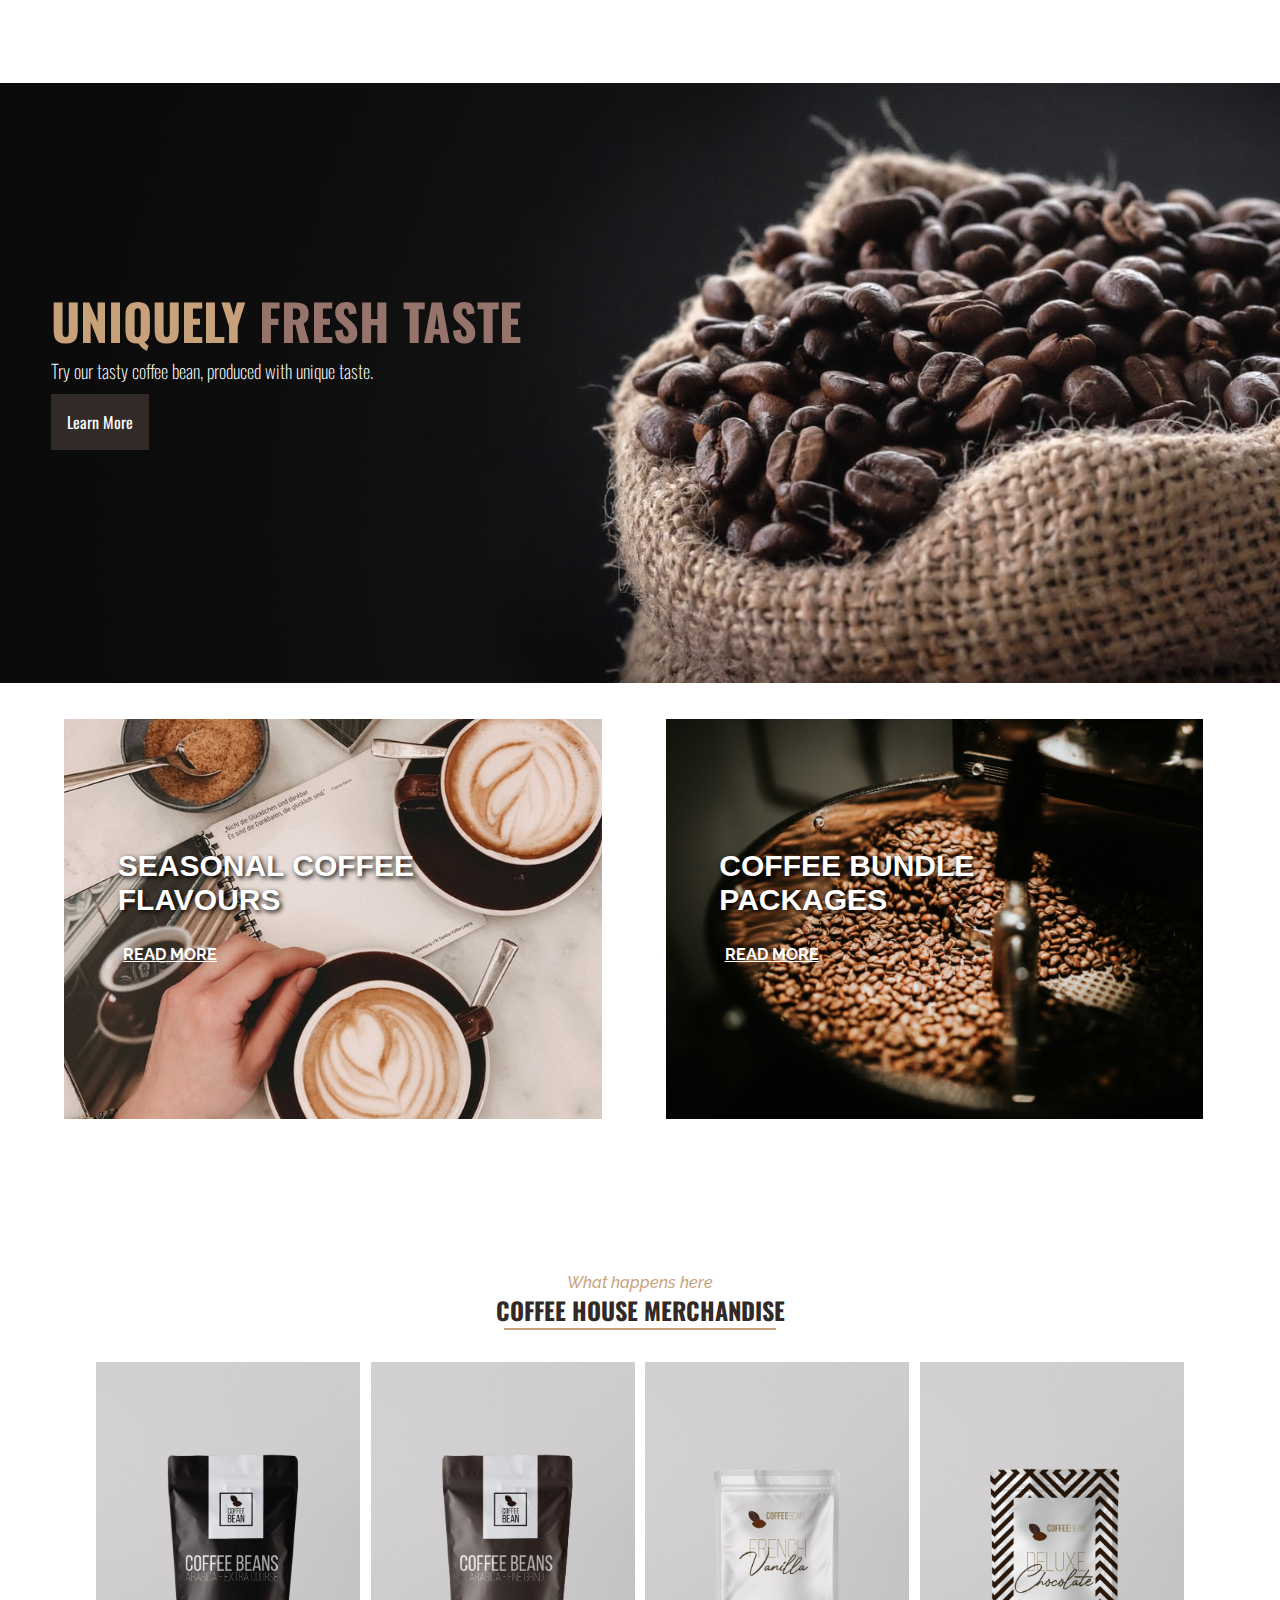
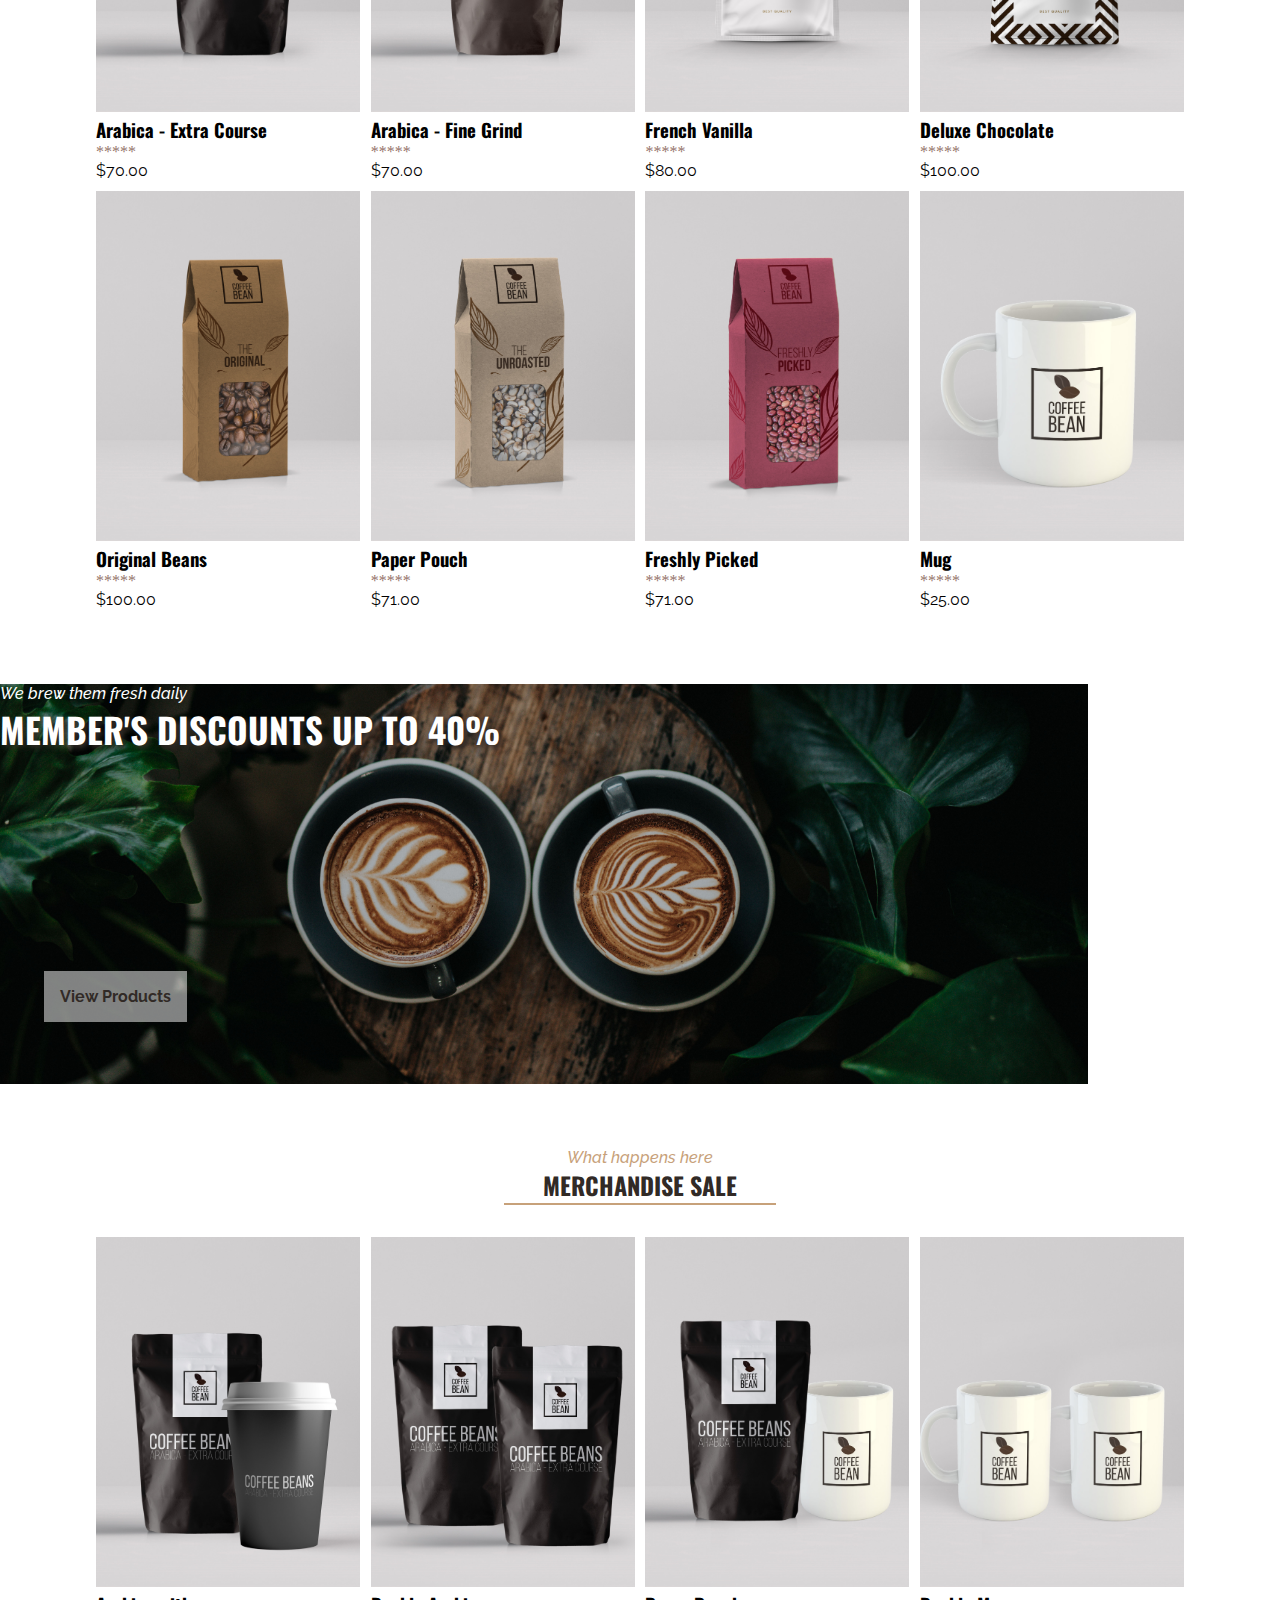
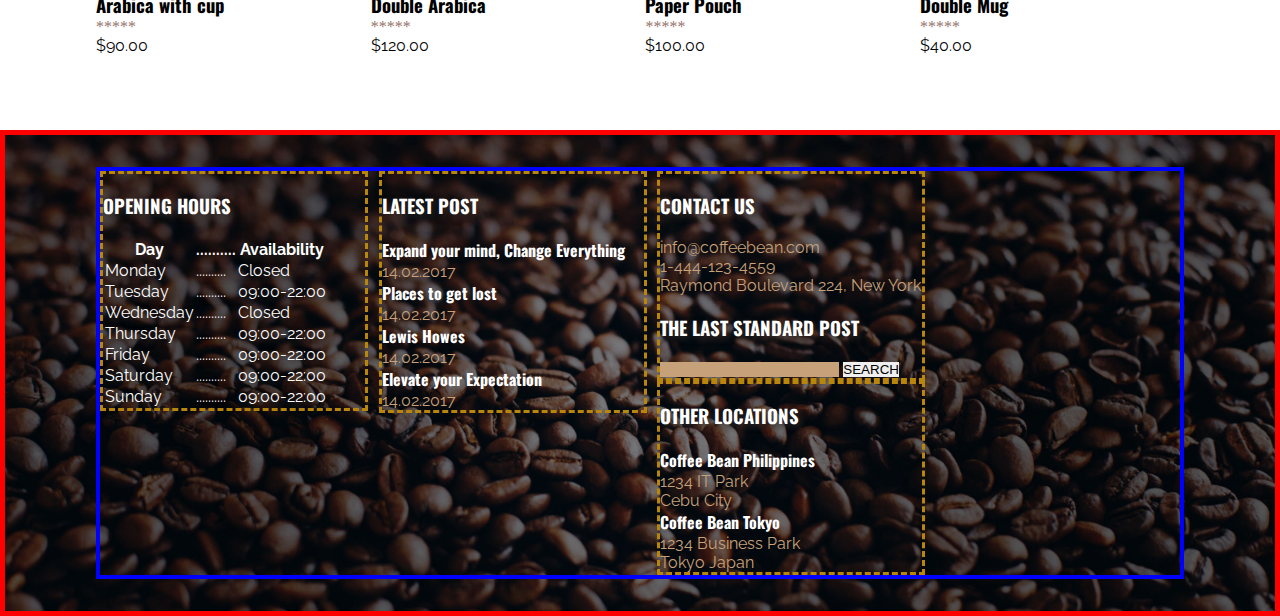
<file: index.html>
<!DOCTYPE html>
<html lang="en">
<head>
  <meta charset="UTF-8">
  <meta http-equiv="X-UA-Compatible" content="IE=edge">
  <meta name="viewport" content="width=device-width, initial-scale=1.0">
  <title>Coffee Bean</title>
  <link rel="stylesheet" href="assets/styles/index.css">
</head>
<body>
  <div class="wrapper">
    <!-- Header Area -->
    
    <div class="nav">
      <h1><a href="#">coffee bean</a></h1>
      <ul>
        <li><a href="nav">Home</a></li>
        <li><a href="#">Merchandise</a></li>
        <li><a href="#">Discount</a></li>
        <li><a href="#">On Sale</a></li>
        <li><a href="#">Reservation</a></li>
      </ul>
    </div>

    <!-- Banner Area -->

    <div class="section">
      <div class="section-text" id="banner">
        <h2>uniquely <span>fresh taste</span></h2>
        <h3>Try our tasty coffee bean, produced with unique taste.</h3>
        <a href="#">learn more</a>
      </div>
    </div>

    <!-- Banner 2 -->
    <br><br>

    <div class="section2">
      <div class="section2-text" id="flavours">
          <h2>seasonal coffee <br>flavours</h2>
          <a href="#">read more</a>
      </div>

      <div class="section2-text" id="packages">
          <h2>coffee bundle <br>packages</h2>
          <a href="#">read more</a>
      </div>
  </div>


    <!-- Merchandise -->
    <br><br><br><br><br>
    <div class="merch" id="merch">
      <div class="section-header">
          <span>What happens here</span>
          <h2>Coffee House Merchandise</h2>
          <hr>
      </div>
      <div class="merch-gallerly">
          <div class="merch-items">
              <img src="assets/images/merch-img1.jpg" alt="Arabica - Extra Course">
              <h3>Arabica - Extra Course</h3>
              <span>*****</span>
              <p>$70.00</p>
          </div>
          <div class="merch-items">
              <img src="assets/images/merch-img2.jpg" alt="Arabica - Fine Grind">
              <h3>Arabica - Fine Grind</h3>
              <span>*****</span>
              <p>$70.00</p>
          </div>
          <div class="merch-items">
              <img src="assets/images/merch-img3.jpg" alt="French Vanilla">
              <h3>French Vanilla</h3>
              <span>*****</span>
              <p>$80.00</p>
          </div>
          <div class="merch-items">
              <img src="assets/images/merch-img4.jpg" alt="Deluxe Chocolate">
              <h3>Deluxe Chocolate</h3>
              <span>*****</span>
              <p>$100.00</p>
          </div>
          <div class="merch-items">
              <img src="assets/images/merch-img5.jpg" alt="Original Beans">
              <h3>Original Beans</h3>
              <span>*****</span>
              <p>$100.00</p>
          </div>
          <div class="merch-items">
              <img src="assets/images/merch-img6.jpg" alt="Paper Pouch">
              <h3>Paper Pouch</h3>
              <span>*****</span>
              <p>$71.00</p>
          </div>
          <div class="merch-items">
              <img src="assets/images/merch-img7.jpg" alt="Freshly Picked">
              <h3>Freshly Picked</h3>
              <span>*****</span>
              <p>$71.00</p>
          </div>
          <div class="merch-items">
              <img src="assets/images/merch-img8.jpg" alt="Mug">
              <h3>Mug</h3>
              <span>*****</span>
              <p>$25.00</p>
          </div>
      </div>
  </div>


  <!-- Discount Area -->
  <div class="discount" id="discount">
      <div class="discount-text">
          <span>We brew them fresh daily</span>
          <h3>Member's discounts up to 40%</h3>
          <a href="#merch">View Products</a>
      </div>
  </div>


  <!-- Merchandise Sale -->
  <div class="sale" id="sale">
      <div class="section-header2">
          <span>What happens here</span>
          <h2>Merchandise Sale<h2>
          <hr>
      </div>
      <div class="sale-gallerly">
          <div class="sale-items">
              <img src="assets/images/merch-img9.jpg" alt="Arabica with cup">
              <h3>Arabica with cup</h3>
              <span>*****</span>
              <p>$90.00</p>
          </div>
          <div class="sale-items">
              <img src="assets/images/merch-img10.jpg" alt="Double Arabica">
              <h3>Double Arabica</h3>
              <span>*****</span>
              <p>$120.00</p>
          </div>
          <div class="sale-items">
              <img src="assets/images/merch-img11.jpg" alt="Paper Pouch">
              <h3>Paper Pouch</h3>
              <span>*****</span>
              <p>$100.00</p>
          </div>
          <div class="sale-items">
              <img src="assets/images/merch-img12.jpg" alt="Double Mug">
              <h3>Double Mug</h3>
              <span>*****</span>
              <p>$40.00</p>
          </div>
        </div>
  </div>





          <!-- Footer Area -->

          <div class="footer">
            <div class="footer-contents">
              
              <div class="footer-widgets">
                <h3>Opening Hours</h3>

                <table>

                  <tr>
                    <th>Day</th>
                    <th>..........</th>
                    <th>Availability</th>
                  </tr>

                  <tr>
                    <td>Monday</td>
                    <td>..........</td>
                    <td>Closed</td>
                  </tr>

                  <tr>
                    <td>Tuesday</td>
                    <td>..........</td>
                    <td>09:00-22:00</td>
                  </tr>

                  <tr>
                    <td>Wednesday</td>
                    <td>..........</td>
                    <td>Closed</td>
                  </tr>

                  <tr>
                    <td>Thursday</td>
                    <td>..........</td>
                    <td>09:00-22:00</td>
                  </tr>

                  <tr>
                    <td>Friday</td>
                    <td>..........</td>
                    <td>09:00-22:00</td>
                  </tr>

                  <tr>
                    <td>Saturday</td>
                    <td>..........</td>
                    <td>09:00-22:00</td>
                  </tr>

                  <tr>
                    <td>Sunday</td>
                    <td>..........</td>
                    <td>09:00-22:00</td>
                  </tr>

                </table>
              </div>

              <div class="footer-widgets">
                <h3>Latest Post</h3>

                <h4>Expand your mind, Change Everything</h4>
                <p>14.02.2017</p>

                <h4>Places to get lost</h4>
                <p>14.02.2017</p>

                <h4>Lewis Howes</h4>
                <p>14.02.2017</p>

                <h4>Elevate your Expectation</h4>
                <p>14.02.2017</p>

              </div>

              <div class="footer-widgets">
                <h3>Contact Us</h3>

                <p>info@coffeebean.com</p>
                <p>1-444-123-4559</p>
                <p>Raymond Boulevard 224, New York</p>

                <h3>The Last Standard Post</h3>

                <form action="#" class="footer-form">

                  <input type="search" name="search" id="search">
                  <input type="submit" value="SEARCH">

                </form>

              </div>

              <div class="footer-widgets">
                <h3>Other Locations</h3>

                <h4>Coffee Bean Philippines</h4>
                <p>1234 IT Park</p>
                <p>Cebu City</p>

                <h4>Coffee Bean Tokyo</h4>
                <p>1234 Business Park</p>
                <p>Tokyo Japan</p>
              </div>



            </div>
          </div>



  </div>
</body>
</html>
</file>
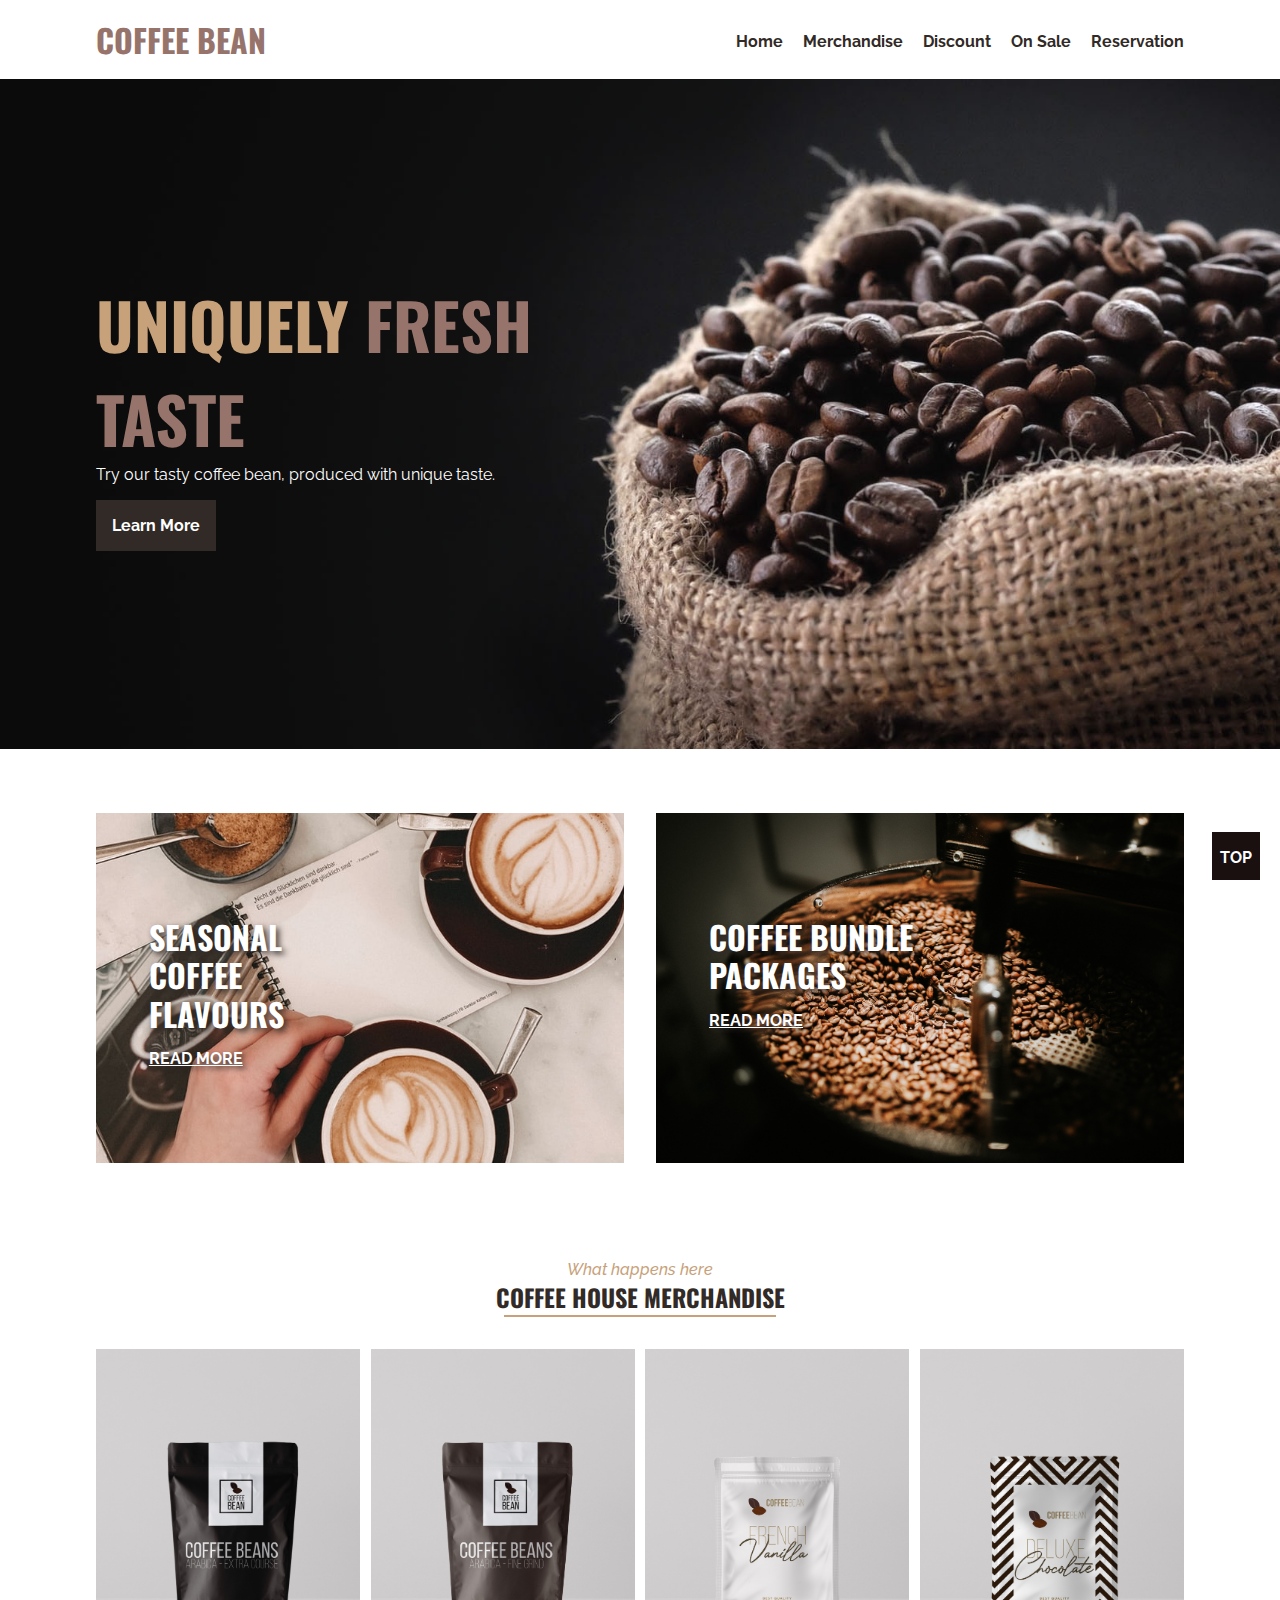
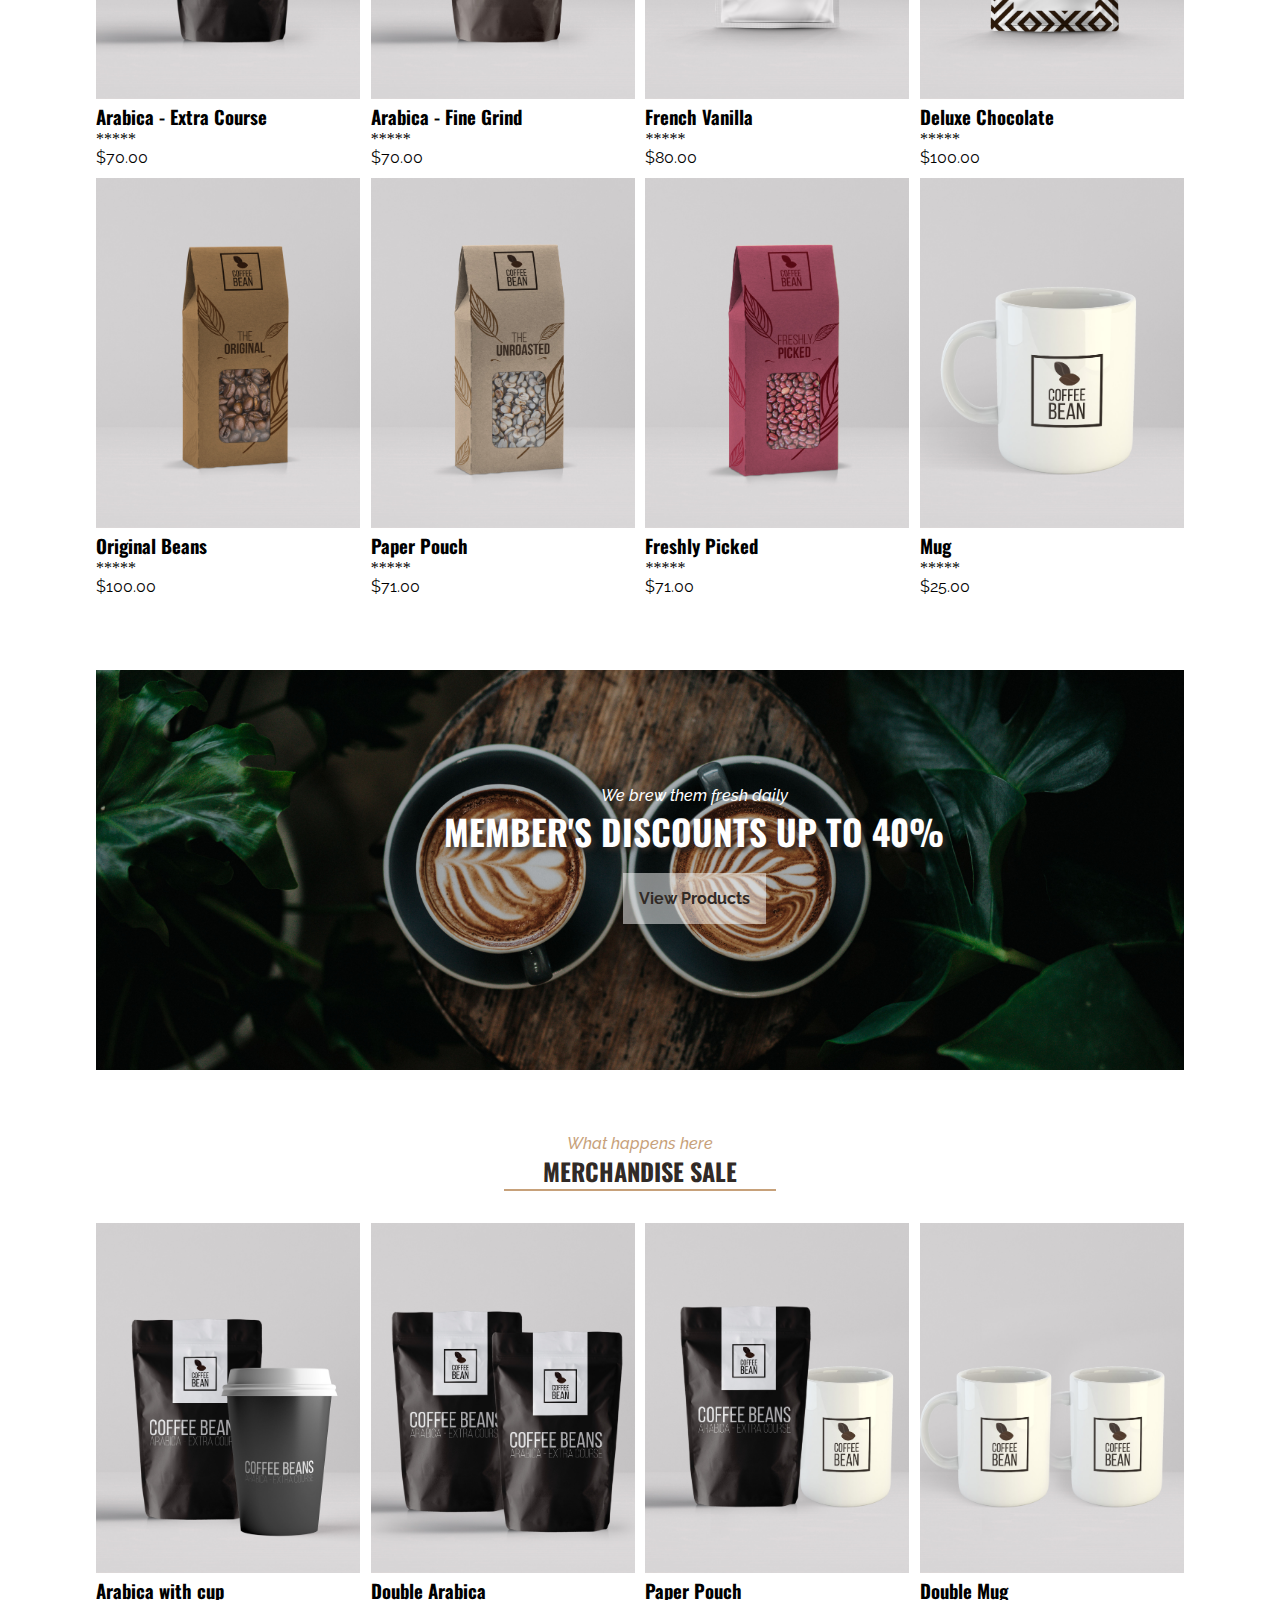
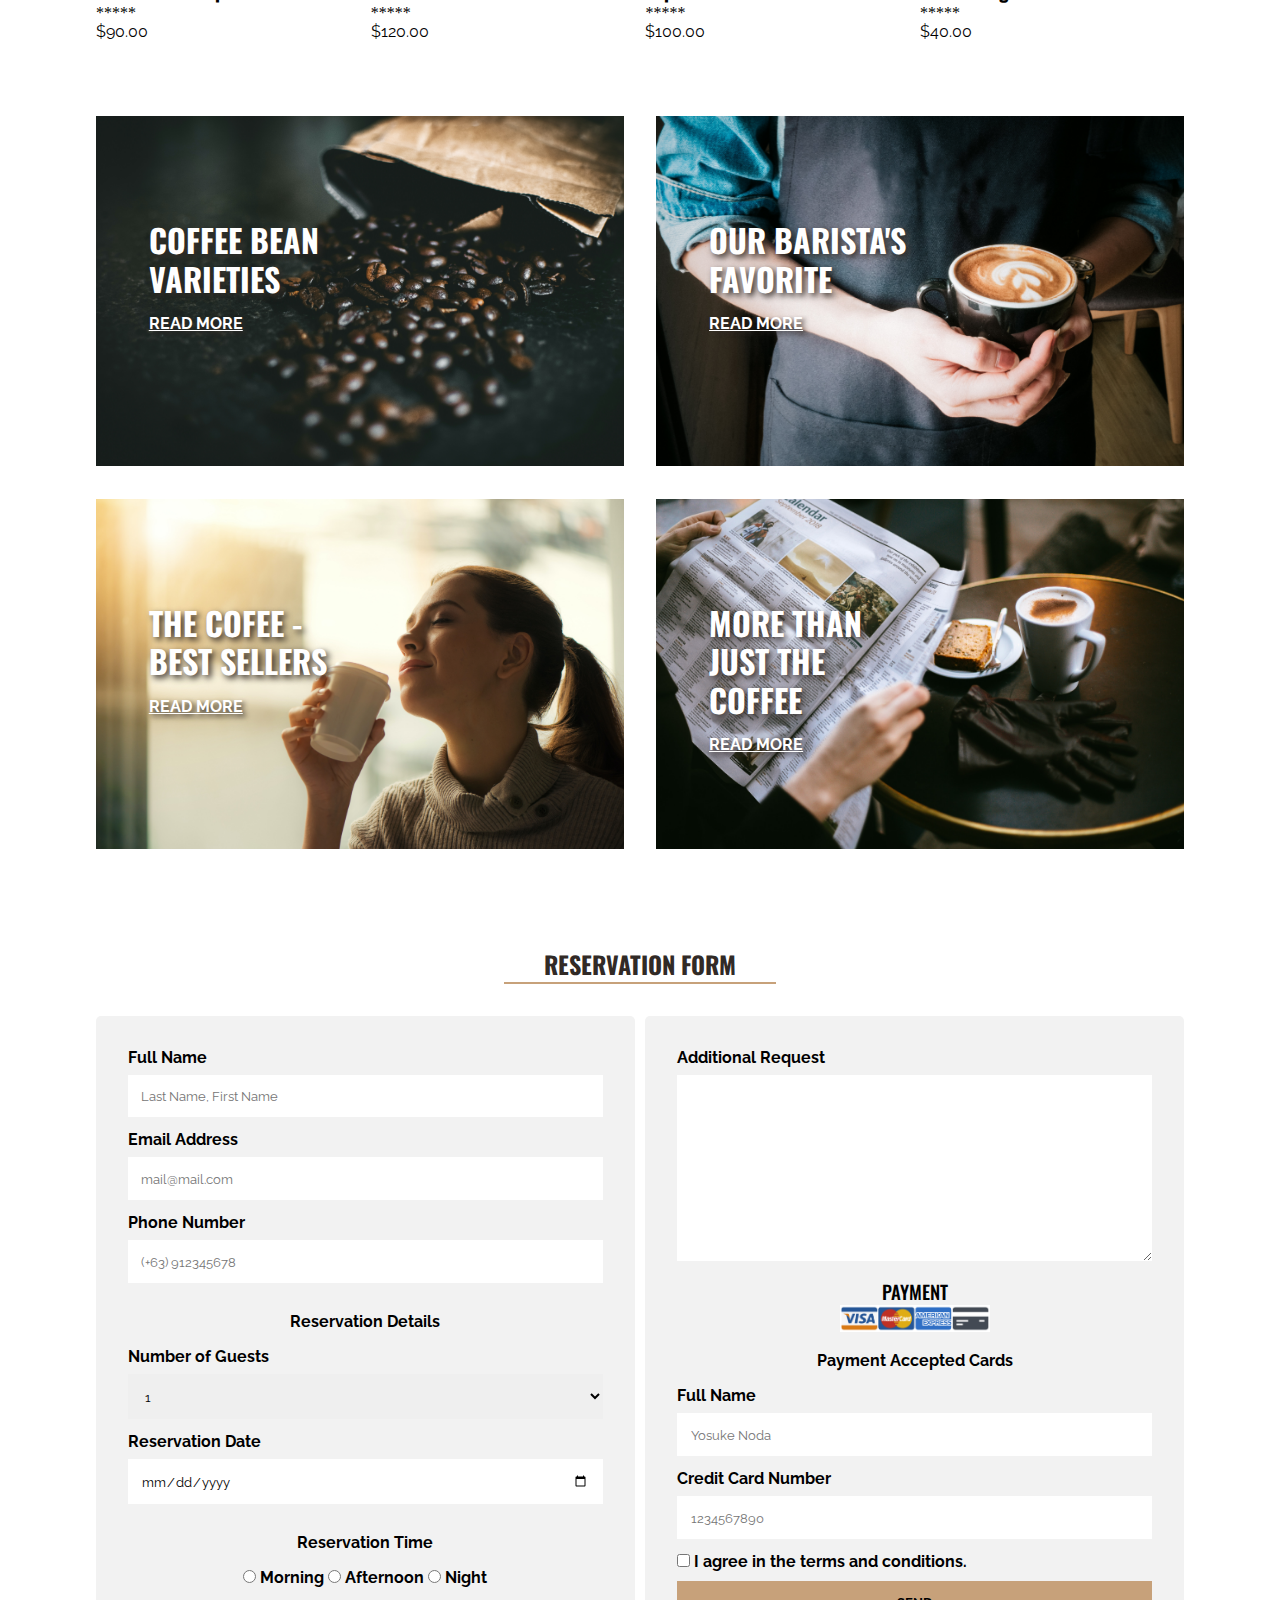
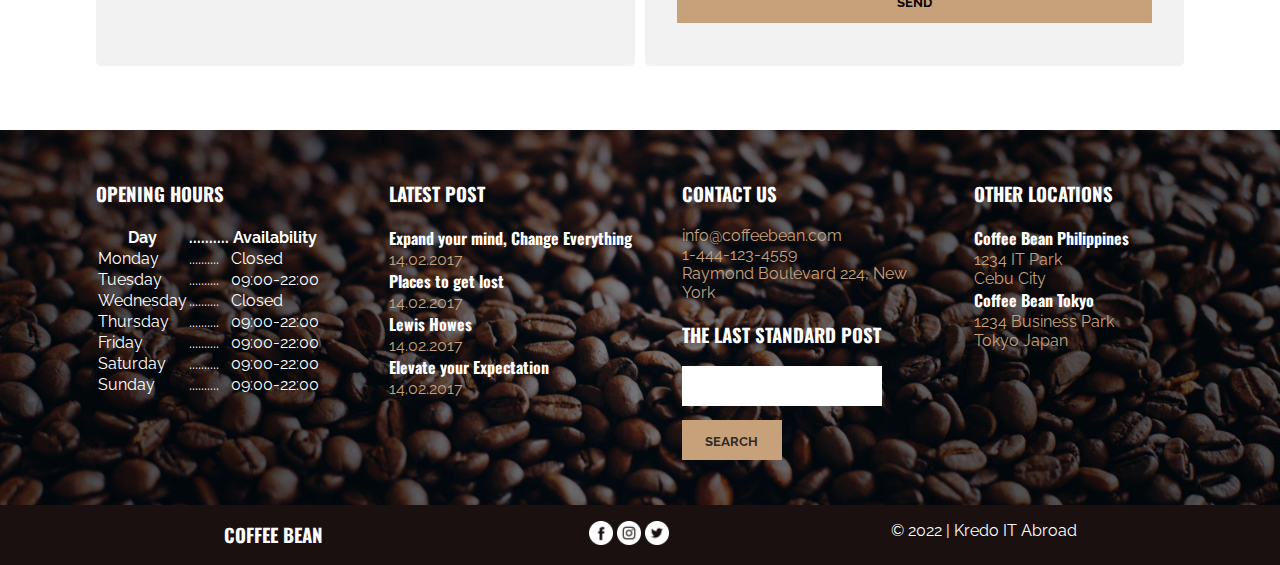
<file: index2.html>
<!DOCTYPE html>
<html lang="en">
<head>
    <meta charset="UTF-8">
    <meta http-equiv="X-UA-Compatible" content="IE=edge">
    <meta name="viewport" content="width=device-width, initial-scale=1.0">
    <title>Coffee Bean</title>
    <link rel="stylesheet" href="assets/styles/style2.css">
</head>
<body>
    <div class="wrapper">

        <!-- Header Area -->
        <div class="nav" id="nav">
            <h1><a href="#nav">Coffee Bean</a></h1>
            <ul>
                <li><a href="#nav">Home</a></li>
                <li><a href="#merch">Merchandise</a></li>
                <li><a href="#discount">Discount</a></li>
                <li><a href="#sale">On Sale</a></li>
                <li><a href="#res">Reservation</a></li>
            </ul>
        </div>

        <!-- Banner Area -->

        <div class="banner">
            <div class="banner-text">
                <h2>Uniquely <span>Fresh Taste</span></h2>
                <p>Try our tasty coffee bean, produced with unique taste.</p>
                <a href="#">Learn More</a>
            </div>
        </div>

        <!-- Ads Area -->

        <div class="ads">
            <div class="ads-items ads-item1" >
                <div class="ads-text">
                    <h3>Seasonal Coffee Flavours</h3>
                    <a href="#">Read More</a>
                </div>
            </div>

            <div class="ads-items ads-item2">
                <div class="ads-text">
                    <h3>Coffee Bundle Packages</h3>
                    <a href="#">Read More</a>
                </div>
            </div>
        </div>

        <!-- Merchandise Area -->
        <div class="merch" id="merch">
            <div class="section-header">
                <span>What happens here</span>
                <h2>Coffee House Merchandise</h2>
                <hr>
            </div>
            <div class="merch-gallerly">
                <div class="merch-items">
                    <img src="assets/images/merch-img1.jpg" alt="Arabica - Extra Course">
                    <h3>Arabica - Extra Course</h3>
                    <span>*****</span>
                    <p>$70.00</p>
                </div>
                <div class="merch-items">
                    <img src="assets/images/merch-img2.jpg" alt="Arabica - Fine Grind">
                    <h3>Arabica - Fine Grind</h3>
                    <span>*****</span>
                    <p>$70.00</p>
                </div>
                <div class="merch-items">
                    <img src="assets/images/merch-img3.jpg" alt="French Vanilla">
                    <h3>French Vanilla</h3>
                    <span>*****</span>
                    <p>$80.00</p>
                </div>
                <div class="merch-items">
                    <img src="assets/images/merch-img4.jpg" alt="Deluxe Chocolate">
                    <h3>Deluxe Chocolate</h3>
                    <span>*****</span>
                    <p>$100.00</p>
                </div>
                <div class="merch-items">
                    <img src="assets/images/merch-img5.jpg" alt="Original Beans">
                    <h3>Original Beans</h3>
                    <span>*****</span>
                    <p>$100.00</p>
                </div>
                <div class="merch-items">
                    <img src="assets/images/merch-img6.jpg" alt="Paper Pouch">
                    <h3>Paper Pouch</h3>
                    <span>*****</span>
                    <p>$71.00</p>
                </div>
                <div class="merch-items">
                    <img src="assets/images/merch-img7.jpg" alt="Freshly Picked">
                    <h3>Freshly Picked</h3>
                    <span>*****</span>
                    <p>$71.00</p>
                </div>
                <div class="merch-items">
                    <img src="assets/images/merch-img8.jpg" alt="Mug">
                    <h3>Mug</h3>
                    <span>*****</span>
                    <p>$25.00</p>
                </div>
            </div>
        </div>


        <!-- Discount Area -->
        <div class="discount" id="discount">
            <div class="discount-text">
                <span>We brew them fresh daily</span>
                <h3>Member's discounts up to 40%</h3>
                <a href="#merch">View Products</a>
            </div>
        </div>


        <!-- Merchandise Sale -->
        <div class="sale" id="sale">
            <div class="section-header2">
                <span>What happens here</span>
                <h2>Merchandise Sale<h2>
                <hr>
            </div>
            <div class="sale-gallerly">
                <div class="sale-items">
                    <img src="assets/images/merch-img9.jpg" alt="Arabica with cup">
                    <h3>Arabica with cup</h3>
                    <span>*****</span>
                    <p>$90.00</p>
                </div>
                <div class="sale-items">
                    <img src="assets/images/merch-img10.jpg" alt="Double Arabica">
                    <h3>Double Arabica</h3>
                    <span>*****</span>
                    <p>$120.00</p>
                </div>
                <div class="sale-items">
                    <img src="assets/images/merch-img11.jpg" alt="Paper Pouch">
                    <h3>Paper Pouch</h3>
                    <span>*****</span>
                    <p>$100.00</p>
                </div>
                <div class="sale-items">
                    <img src="assets/images/merch-img12.jpg" alt="Double Mug">
                    <h3>Double Mug</h3>
                    <span>*****</span>
                    <p>$40.00</p>
                </div>
            </div>
        </div>

            <!-- Ads2 Area -->
                <div class="ads2">

                    <div class="ads2-items ads2-item1" >
                        <div class="ads2-text">
                            <h3>Coffee Bean Varieties</h3>
                            <a href="#">Read More</a>
                        </div>
                    </div>
        
                    <div class="ads2-items ads2-item2">
                        <div class="ads2-text">
                            <h3>Our Barista's Favorite</h3>
                            <a href="#">Read More</a>
                        </div>
                    </div>

                    <div class="ads2-items ads2-item3">
                        <div class="ads2-text">
                            <h3>The Cofee - Best Sellers</h3>
                            <a href="#">Read More</a>
                        </div>
                    </div>

                    <div class="ads2-items ads2-item4">
                        <div class="ads2-text">
                            <h3>More Than Just The Coffee</h3>
                            <a href="#">Read More</a>
                        </div>
                    </div>
                </div>

            <!-- Reservation Form -->

            <div class="res" id="res">
                <div class="section-header3">
                    <h2>Reservation Form<h2>
                    <hr>
                </div>

                <form class="form" action="#" method="#">

                    <div class="form-group">

                        <label for="full-name">Full Name</label>
                        <input type="text" name="full_name" id="full-name" placeholder="Last Name, First Name" required>


                        <label for="email">Email Address</label>
                        <input type="email" name="email" id="email" placeholder="mail@mail.com" required>


                        <label for="phone">Phone Number</label>
                        <input type="tel" name="phone" id="phone" placeholder="(+63) 912345678" required>

                        <p>Reservation Details</p>

                        <label for="guest-num">Number of  Guests</label>
                        <select name="guest-num" id="guest-num" required>
                            <option value="1person">1</option>
                            <option value="2persons">2</option>
                            <option value="3persons">3</option>
                            <option value="4persons">4</option>
                            <option value="morethan4">more than 4</option>
                        </select>

                        <label for="res-date">Reservation Date</label>
                        <input type="date" name="res-date" id="res-date" required>
                        
                        <p>Reservation Time</p>
                        
                        <div class="res-time">
                            <input type="radio" name="time" id="am" value="morning" required>
                            <label for="am">Morning</label>

                            <input type="radio" name="time" id="pm" value="afternoon" required>
                            <label for="pm">Afternoon</label>

                            <input type="radio" name="time" id="night" value="night" required>
                            <label for="night">Night</label>
                        </div>
                    </div>
                
            


                    <div class="form-group">

                        <label for="request">Additional Request</label>
                        <textarea name="request" id="request" cols="30" rows="10"></textarea>

                        <h3>Payment</h3>
                        <p>Payment Accepted Cards</p>

                        <label for="name-card">Full Name</label>
                        <input type="text" name="name-card" id="name-card" placeholder="Yosuke Noda" required>

                        <label for="cc-num">Credit Card Number</label>
                        <input type="number" name="cc-num" id="cc-num" placeholder="1234567890" required>

                        <div class="res-agreement">
                            <input type="checkbox" name="res-agreement" id="res-agreement">
                            <label for="res-agreement">I agree in the terms and conditions.</label>
                        </div>

                        <input type="submit" name="submit" value="send">

                    </div>
                </form>
            </div>


            <!-- Footer Area -->
            <!-- <div class="footer"> -->
                
                <div class="footer-contents">

                    <div class="footer-text footer-text1">
                        <h3>Opening Hours</h3>
                        <table>
                            <tr>
                              <th>Day</th>
                              <th>..........</th>
                              <th>Availability</th>
                            </tr>
                            <tr>
                              <td>Monday</td>
                              <td>..........</td>
                              <td>Closed</td>
                            </tr>
                            <tr>
                              <td>Tuesday</td>
                              <td>..........</td>
                              <td>09:00-22:00</td>
                            </tr>
                            <tr>
                              <td>Wednesday</td>
                              <td>..........</td>
                              <td>Closed</td>
                            </tr>
                            <tr>
                              <td>Thursday</td>
                              <td>..........</td>
                              <td>09:00-22:00</td>
                            </tr>
                            <tr>
                              <td>Friday</td>
                              <td>..........</td>
                              <td>09:00-22:00</td>
                            </tr>
                            <tr>
                              <td>Saturday</td>
                              <td>..........</td>
                              <td>09:00-22:00</td>
                            </tr>
                            <tr>
                              <td>Sunday</td>
                              <td>..........</td>
                              <td>09:00-22:00</td>
                            </tr>
                          </table>
                    </div>

                    <div class="footer-text">
                        <h3>Latest Post</h3>
                        <h4>Expand your mind, Change Everything</h4>
                        <p>14.02.2017</p>
                        <h4>Places to get lost</h4>
                        <p>14.02.2017</p>
                        <h4>Lewis Howes</h4>
                        <p>14.02.2017</p>
                        <h4>Elevate your Expectation</h4>
                        <p>14.02.2017</p>
                    </div>

                    <div class="footer-text">
                        <h3>Contact Us</h3>
                        <p>info@coffeebean.com</h4>
                        <p>1-444-123-4559</p>
                        <p>Raymond Boulevard 224, New York</p>

                        <h3>The Last Standard Post</h3>
                        <form action="#">
                            <input type="search" name="search" id="search">
                            <input type="submit" value="SEARCH">
                        </form>
                    </div>

                    <div class="footer-text">
                        <h3>Other Locations</h3>
                        <h4>Coffee Bean Philippines</h4>
                        <p>1234 IT Park</p>
                        <p>Cebu City</p>

                        <h4>Coffee Bean Tokyo</h4>
                        <p>1234 Business Park</p>
                        <p>Tokyo Japan</p>
                    </div>

                </div>





                <div class="footer-con">

                    <div class="con-text">
                        <h3><a href="#nav">Coffee Bean</a></h3>
                    </div>

                    <div class="con-text">
                          <a href="https://www.facebook.com/" target="_blank"><img src="assets/images/icon-fb.png" alt="facebook"></a>
                         <a href="https://www.instagram.com/" target="_blank"><img src="assets/images/icon-ig.png" alt="instagram"></a>
                         <a href="#https://www.twitter.com/" target="_blank"><img src="assets/images/icon-tw.png" alt="twitter"></a>
                    </div>

                    <div class="con-text">
                        <p>&copy; 2022 | Kredo IT Abroad</p>
                    </div>

                </div>

            <!-- </div> -->

            <!-- TOP -->
            <a href="#nav" class="clicktotop">TOP</a>

    </div>
</body>
</html>
</file>
<file: assets/styles/index.css>
@import url('https://fonts.googleapis.com/css2?family=Oswald:wght@200;300;400;500;600;700&family=Raleway:ital,wght@0,100;0,200;0,300;0,400;0,500;0,600;0,700;0,800;0,900;1,100;1,200;1,300;1,400;1,500;1,600;1,700;1,800;1,900&display=swap');

* {
  margin: 0;
  padding: 0;
  box-sizing: 0;
  border: none;
  outline: none;
}

h1, h2, h3, h4, h5, h6 {
  font-family: 'Oswald', sans-serif;
}

p {
  font-family: 'Raleway', sans-serif;
}

.wrapper {
  width: 100%;
  margin: auto;
}


/* Header Area */


.nav {
  width: 85%;
  margin: 1em auto;
  overflow: auto;
}

.nav h1 a {
  float: left;
  text-decoration: none;
  font-family: 'Oswald', sans-serif;
  color: #96746b;
  text-transform: uppercase;

}

.nav ul {
  float: right;
  margin: 1em auto;
}

.nav ul li {
  display: inline;
}

.nav ul li a {
  margin-left: 1em;
  text-decoration: none;
  font-weight: bold;
  color: #312a26;
  font-family: 'Raleway', sans-serif;
}



/* Banner Area */

.section {
  overflow: auto;
}

.section-text {
  height: 600px;
  text-align: left;
}

.section h2 {
  color: #c7a17a;
  text-transform: uppercase;
  font-family: 'Oswald', sans-serif;
  font-size: 50px;
  position: relative;
  left: 4%;
  top: 200px;
  text-align: left;
}

.section h3, a {
  position: relative;
  left: 4%;
  top: 200px;
}

span {
  color: #96746B;
}

.section h3 {
  color: white;
  /* text-transform: uppercase; */
  font-family: 'Oswald', sans-serif;
  font-weight: lighter;
}

.section-text a {
  text-decoration: none;
  text-transform: capitalize;
  color: white;
  font-family: 'Oswald', sans-serif;
  background-color: #312a26;
  padding: 1em;
  margin-top: 10px;
  display: inline-block;
}

#banner {
  background-image: url(../images/banner-bg.jpg);
  background-position: center;
  background-size: cover;
  position: relative;
}







/* Banner 2 */

.section2 {
  /* border: 5px solid darkblue; */
  overflow: auto;
}

.section2-text {
   /* border: 3px dashed darkgreen; */
   height: 400px;
   width: 50%;
   float: left;
   width: 42%;
   /* margin-right: 2%; */
   margin-left: 5%;
   text-align: left;
}


.section2-text:nth-child(2) {
   margin-right: 0;
}

.section2-text h2 {
   color: white;
   text-transform: uppercase;
   text-shadow: 2px 2px 5px black;
   font-family: '', sans-serif;
   font-size: 30px;
   position: absolute;
   top: 130px;
   left: 10%;
}


.section2-text a {
  text-decoration-line: white;
  text-transform: uppercase;
  color: white;
  font-family: 'Raleway', sans-serif;
  font-weight: bold;
  background-color: none;
  padding: 1em;
  margin-top: 10px;
  display: inline-block;
  left: 8%;
}

#flavours {
  background-image: url(../images/ads-img1.jpg);
  background-position: center;
  background-size: cover;
  position: relative
}

#packages {
  background-image: url(../images/ads-img2.jpg);
  background-position: center;
  background-size: cover;
  position: relative
}



/* Merchandise Area */
.merch {
  width: 85%;
  margin: 4em auto;
  overflow: auto;
}

.section-header {
  text-align: center;
}

.section-header span {
  font-family: 'Raleway', sans-serif;
  font-weight: 500;
  color: #c7a17a;
  font-style: italic;
}

.section-header h2 {
  text-transform: uppercase;
  color: #312a26;
}

.section-header hr {
  height: 2px;
  width: 25%;
  margin: auto;
  background-color: #c7a17a;
}

.merch-gallerly {
  margin-top: 2em;
  overflow: auto;
}

.merch-items {
  width: 24.25%;
  float: left;
  margin-right: 1%;
  margin-bottom: 1%;
}

.merch-items:nth-child(4), .merch-items:nth-child(8) {
  margin-right: 0;
}

.merch-items img {
  width: 100%;
  height: 350px;
  object-fit: cover;
}

/* Discount Area */

.discount {
  background-image: url(../images/discount-img.jpg);
  background-position: center;
  background-size: cover;
  width: 85%;
  height: 400px;
  /* position: relative; */
  left: 7.5%;
}

.discount-text {
  /* text-align: center;
  position: absolute; */
  top: 29%;
  left: 32%;
}

.discount-text span {
  color: white;
  font-style: italic;
  font-weight: 500;
  font-size: 1em;
  font-family: 'Raleway', sans-serif;
}

.discount-text h3 {
  color: white;
  text-transform: uppercase;
  font-weight: 700;
  font-size: 35px;
  text-shadow: 3px 3px 5px #312a26;
}

.discount-text a {
  text-decoration: none;
  padding: 1em;
  color: #312a26;
  background-color: rgba(255, 255, 255, 0.5);
  font-family: 'Raleway', sans-serif;
  margin-top: 1em;
  font-weight: 700;
  display: inline-block;
}



/* Merchandise Sale */

.sale {
  width: 85%;
  margin: 4em auto;
}

.section-header2 {
  text-align: center;
}

.section-header2 span {
  font-family: 'Raleway', sans-serif;
  font-weight: 500;
  color: #c7a17a;
  font-style: italic;
}

.section-header2 h2 {
  text-transform: uppercase;
  color: #312a26;
}

.section-header2 hr {
  height: 2px;
  width: 25%;
  margin: auto;
  background-color: #c7a17a;
}

.sale-gallerly {
  margin-top: 2em;
  overflow: auto;
}

.sale-items {
  width: 24.25%;
  float: left;
  margin-right: 1%;
  margin-bottom: 1%;
}

.sale-items:nth-child(4) {
  margin-right: 0;
}

.sale-items img {
  width: 100%;
  height: 350px;
  object-fit: cover;
}






/* Footer Area */

.footer {
  border: 5px solid red;
  background-image: url(../images/footer-img.jpg);
  background-size: cover;
  background-position: center;
  padding-top: 2em;
  padding-bottom: 2em;
}

.footer-contents {
  border: 4px solid blue;
  width: 85%;
  margin: auto;
  overflow: auto; /*activate when float:left in footer-widgets*/
}

.footer-widgets {
  border: 3px dashed darkgoldenrod;
  float: left;
  width: 24.25%;
  margin-right: 1%;
}

.footer-widgets:nth-child(4) {
  margin-right: 0;
}

.footer-widgets h3 {
  color: #fff;
  text-transform: uppercase;
  text-shadow: 3px 3px 6px #312a26;
  margin-top: 1em;
  margin-bottom: 1em;
}

.footer-widgets h4 {
  color: #fff;
}

.footer-widgets p {
  color: #c7a17a;
}

.footer td, th {
  color: #fff;
  font-family: 'Raleway', sans-serif;
  text-shadow: 3px 3px 6px #312a26;
}

.footer-form * {
  width: auto;
}

#search {
  background-color: #c7a17a;
  font-weight: 700;
  text-transform: uppercase;
}

.footer-text input[type="search"] {
  height: 40px;
  width: 160px;
}

.footer-text input[type="submit"] {
  height: 40px;
  width: 100px;
  background-color: #c7a17a;
  color: #312a26;
}

/* End of Footer Section 9 */
</file>
<file: assets/styles/style2.css>
@import url('https://fonts.googleapis.com/css2?family=Oswald:wght@200;300;400;500;600;700&family=Raleway:ital,wght@0,100;0,200;0,300;0,400;0,500;0,600;0,700;0,800;0,900;1,100;1,200;1,300;1,400;1,500;1,600;1,700;1,800;1,900&display=swap');

*{
    margin: 0;
    padding: 0;
    box-sizing: border-box;
    outline: none;
    border: none;
}

h1, h2, h3, h4, h5, h6{
    font-family: 'Oswald', sans-serif;
}

p{
    font-family: 'Raleway', sans-serif;
}

.wrapper{
    width: 100%;
    margin: auto;
}

/* Header Area */
.nav{
    overflow: auto;
    width: 85%;
    margin: 1em auto;
}

.nav h1 {
    text-transform: uppercase;
    float: left;
    width: 50%;
}

.nav h1 a{
    color: #96746b;
    text-decoration: none;
    font-family: 'Oswald', sans-serif;
}

.nav ul{
    width: 50%;
    float: left;
    text-align: right;
    padding-top: 1em;
}

.nav ul li{
    display: inline-block;
    margin-left: 1em;
}

.nav ul li a{
    font-family: 'Raleway', sans-serif;
    font-weight: 700;
    color: #312a26;
    text-decoration: none;
} 
/* Banner Area */
.banner {
    background-image: url('../images/banner-bg.jpg');
    background-size: cover;
    background-position: center;
    width: 100%;
    height: 670px;
    position: relative;
}

.banner-text {
    /* border: 2px solid salmon; */
    position: absolute;
    top: 50%;
    left: 7.5%;
    width: 45%;
    transform: translateY(-50%);
}

.banner-text h2 {
    color: #c7a17a;
    font-size: 4em;
    text-transform: uppercase;
}

.banner-text h2 span {
    color: #96746b;
}

.banner-text p {
    color: white;
}

.banner a {
    text-decoration: none;
    padding: 1em;
    color: white;
    background-color: #312a26;
    font-family: 'Raleway', sans-serif;
    margin-top: 1em;
    font-weight: 700;
    display: inline-block;
}

/* Ads Area */
.ads {
    width: 85%;
    margin: 4em auto;
    overflow: auto;
}

.ads-items {
    float: left;
    height: 350px;
    width: 48.5%;
    background-size: cover;
    background-position: center;
    margin-bottom: 3%;
    position: relative;
}

.ads-item1 {
    background-image: url(../images/ads-img1.jpg);
    margin-right: 3%;
}

.ads-item2 {
    background-image: url(../images/ads-img2.jpg);
}

.ads-text {
    width: 40%;
    position: absolute;
    top: 30%;
    left: 10%;
    transform: rotateY(-50%);
}

.ads-text h3 {
    text-transform: uppercase;
    font-size: 2em;
    color: white;
    line-height: 1.2em;
    text-shadow: 3px 3px 6px #312a26;
}

.ads-text a {
    font-family: 'Raleway', sans-serif;
    font-weight: 700;
    color: white;
    text-transform: uppercase;
    margin-top: 1em;
    text-shadow: 3px 3px 5px #312a26;
    display: block;
}

/* Merchandise Area */
.merch {
    width: 85%;
    margin: 4em auto;
    overflow: auto;
}

.section-header {
    text-align: center;
}

.section-header span {
    font-family: 'Raleway', sans-serif;
    font-weight: 500;
    color: #c7a17a;
    font-style: italic;
}

.section-header h2 {
    text-transform: uppercase;
    color: #312a26;
}

.section-header hr {
    height: 2px;
    width: 25%;
    margin: auto;
    background-color: #c7a17a;
}

.merch-gallerly {
    margin-top: 2em;
    overflow: auto;
}

.merch-items {
    width: 24.25%;
    float: left;
    margin-right: 1%;
    margin-bottom: 1%;
}

.merch-items:nth-child(4), .merch-items:nth-child(8) {
    margin-right: 0;
}

.merch-items img {
    width: 100%;
    height: 350px;
    object-fit: cover;
}

/* Discount Area */

.discount {
    background-image: url(../images/discount-img.jpg);
    background-position: center;
    background-size: cover;
    width: 85%;
    height: 400px;
    position: relative;
    left: 7.5%;
}

.discount-text {
    text-align: center;
    position: absolute;
    top: 29%;
    left: 32%;
}

.discount-text span {
    color: white;
    font-style: italic;
    font-weight: 500;
    font-size: 1em;
    font-family: 'Raleway', sans-serif;
}

.discount-text h3 {
    color: white;
    text-transform: uppercase;
    font-weight: 700;
    font-size: 35px;
    text-shadow: 3px 3px 5px #312a26;
}

.discount-text a {
    text-decoration: none;
    padding: 1em;
    color: #312a26;
    background-color: rgba(255, 255, 255, 0.5);
    font-family: 'Raleway', sans-serif;
    margin-top: 1em;
    font-weight: 700;
    display: inline-block;
}



/* Merchandise Sale */

.sale {
    width: 85%;
    margin: 4em auto;
}

.section-header2 {
    text-align: center;
}

.section-header2 span {
    font-family: 'Raleway', sans-serif;
    font-weight: 500;
    color: #c7a17a;
    font-style: italic;
}

.section-header2 h2 {
    text-transform: uppercase;
    color: #312a26;
}

.section-header2 hr {
    height: 2px;
    width: 25%;
    margin: auto;
    background-color: #c7a17a;
}

.sale-gallerly {
    margin-top: 2em;
    overflow: auto;
}

.sale-items {
    width: 24.25%;
    float: left;
    margin-right: 1%;
    margin-bottom: 1%;
}

.sale-items:nth-child(4) {
    margin-right: 0;
}

.sale-items img {
    width: 100%;
    height: 350px;
    object-fit: cover;
}

/* Ads2 Area */
.ads2 {
    width: 85%;
    margin: 4em auto;
    overflow: auto;
}

.ads2-items {
    float: left;
    height: 350px;
    width: 48.5%;
    background-size: cover;
    background-position: center;
    margin-bottom: 3%;
    position: relative;
}

.ads2-item1 {
    background-image: url(../images/ads-img3.jpg);
    margin-right: 3%;
}

.ads2-item2 {
    background-image: url(../images/ads-img4.jpg);
}

.ads2-item3 {
    background-image: url(../images/ads-img5.jpg);
    margin-right: 3%;
}

.ads2-item4 {
    background-image: url(../images/ads-img6.jpg);
}

.ads2-text {
    width: 40%;
    position: absolute;
    top: 30%;
    left: 10%;
    transform: rotateY(-50%);
}

.ads2-text h3 {
    text-transform: uppercase;
    font-size: 2em;
    color: white;
    line-height: 1.2em;
    text-shadow: 3px 3px 6px #312a26;
}

.ads2-text a {
    font-family: 'Raleway', sans-serif;
    font-weight: 700;
    color: white;
    text-transform: uppercase;
    margin-top: 1em;
    text-shadow: 3px 3px 5px #312a26;
    display: block;
}


/* Reservation Form*/

.res {
    width: 85%;
    margin: 4em auto;
}

.section-header3 {
    text-align: center;
}

.section-header3 h2 {
    text-transform: uppercase;
    color: #312a26;
}

.section-header3 hr {
    height: 2px;
    width: 25%;
    margin: auto;
    background-color: #c7a17a;
} 

form {
    overflow: auto;
}

.form-group {
    margin-top: 2em;
    background-color: #f2f2f2;
    float: left;
    width: 49.5%;
    border-radius: 5px;
    padding: 2em;
    height: 650px;
}

.form-group:nth-child(1) {
    margin-right: 1%;
}

form input, form label, form select, form textarea {
    display: inline-block;
    width: 100%;
    font-family: 'Raleway', sans-serif;
    padding: 1em;
    margin-bottom: 1em;
}

form label {
    font-weight: 700;
    padding: 0;
    margin-bottom: 0.5em;
}

.res-time {
    text-align: center;
}

.res-time * {
    width: auto;
}

form p {
    text-align: center;
    margin: 1em;
    font-weight: 700;
}

form h3 {
    text-align: center;
    text-transform: uppercase;
    color: black;
    font-weight: 500;
}

form h3::after {
    content: "";
    background-image: url(../images/reservation-cards.png);
    background-size: contain;
    background-repeat: no-repeat;
    width: 150px;
    height: 30px;
    display: block;
    margin: auto;
}

.res-agreement * {
    width: auto;
}

form input[type="submit"] {
    background-color: #c7a17a;
    text-transform: uppercase;
    font-weight: 700;
}


/* Footer Area 1 */

/* .footer {
    width: 100%;
    height: 500px;
} */

.footer-contents {
    width: 100%;
    height: 375px;
    background-image: url('../images/footer-img.jpg');
    background-size: cover;
    background-position: center;
}

.footer-text {
    width: 20%;
    float: left;
    overflow: auto;
    margin: 1.5em;
    margin-right: 1%;
    margin-top: 2em;
}

.footer-text1 {
    margin-left: 7.5%;
}

.footer-text table {
    color: white;
}

.footer-text h3 {
    color: white;
    margin-top: 1em;
    margin-bottom: 1em;
    font-family: 'Oswald', sans-serif;
    text-transform: uppercase;

}

.footer-text h4 {
    color: white;
}

.footer-text p {
    color: #c7a17a;
}

.footer-text input[type="search"] {
    height: 40px;
    width: 200px;
}

.footer-text input[type="submit"] {
    height: 40px;
    width: 100px;
    background-color: #c7a17a;
    color: #312a26;
}

table th, td {
    font-family: 'Raleway', sans-serif;
}

.footer-text form * {
    width: auto;
}



/* Footer Area 2 */
.footer-con {

background-color: #19100f;
color: white;
padding: 1em 7.5%;
overflow: auto;
}

.con-text {
    width: 32.66%;
    float: left;
    text-align: center;
}

.con-text h3 {
    text-transform: uppercase;
}

.con-text h3 a {
    text-decoration: none;
    color: white;
}

.con-text img {
    width: 1.5em;
}


/* TOP */
.clicktotop {
    background-color: #19100f;
    color: white;
    font-family: 'Raleway', sans-serif;
    position: fixed;
    bottom: 20px;
    height: 3em;
    text-decoration: none;
    padding: 1em .5em;
    font-weight: 700;
    right: 20px;
}
</file>
